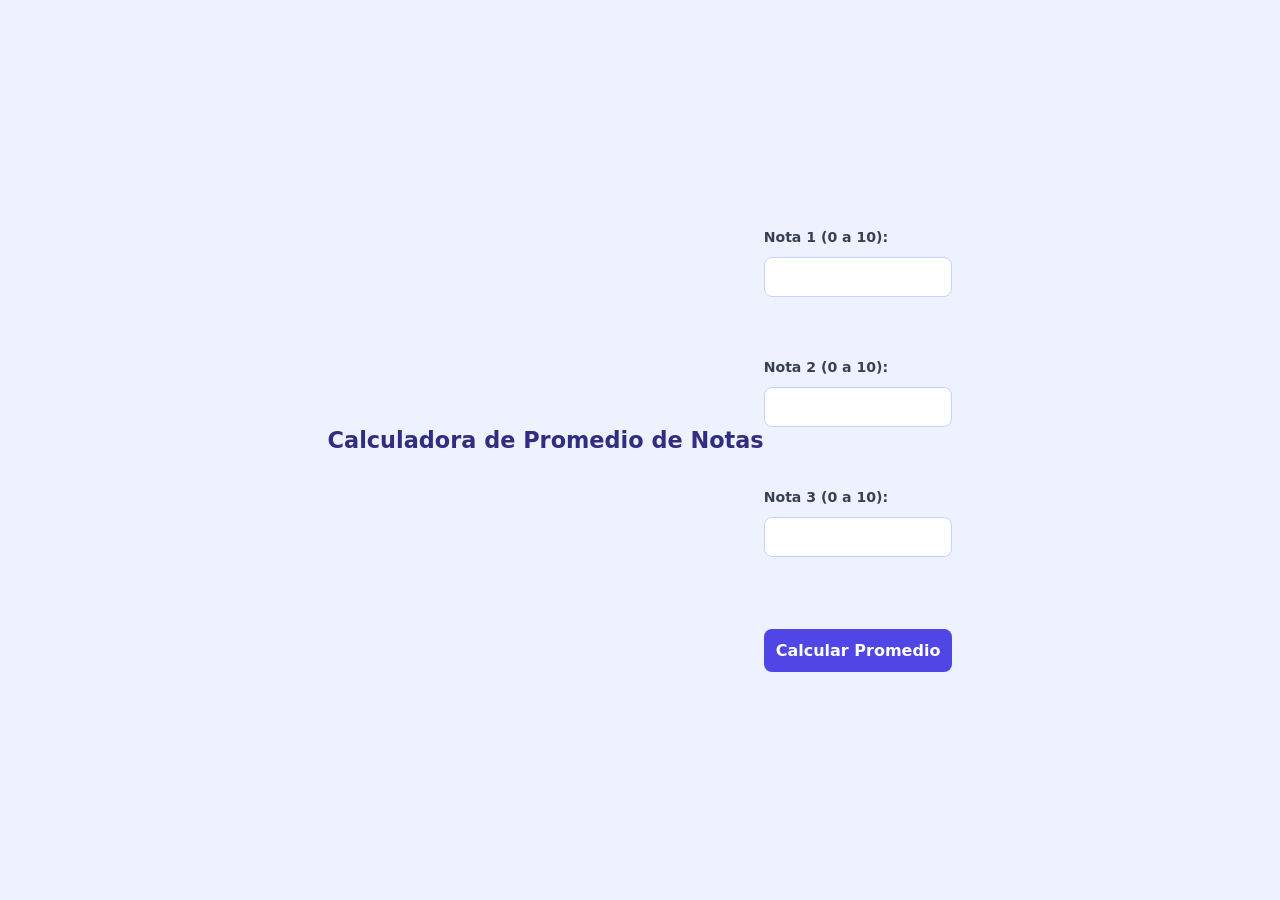
<file: ejercicio 2/index.html>
<!DOCTYPE html>
<html lang="es">
<head>
    <meta charset="UTF-8">
    <meta name="viewport" content="width=device-width, initial-scale=1.0">
    <title>Promedio de Notas</title>
    <link rel="stylesheet" href="style.css">
</head>
<body>
    <h1>Calculadora de Promedio de Notas</h1>

    <form id="notasForm">
        <label for="nota1">Nota 1 (0 a 10):</label>
        <input type="number" id="nota1" min="0" max="10" step="0.01" required><br><br>

        <label for="nota2">Nota 2 (0 a 10):</label>
        <input type="number" id="nota2" min="0" max="10" step="0.01" required><br><br>

        <label for="nota3">Nota 3 (0 a 10):</label>
        <input type="number" id="nota3" min="0" max="10" step="0.01" required><br><br>

        <button type="submit">Calcular Promedio</button>
    </form>

    <div id="resultado" style="margin-top: 20px;"></div>

    <script src="app.js"></script>
</body>
</html>
</file>
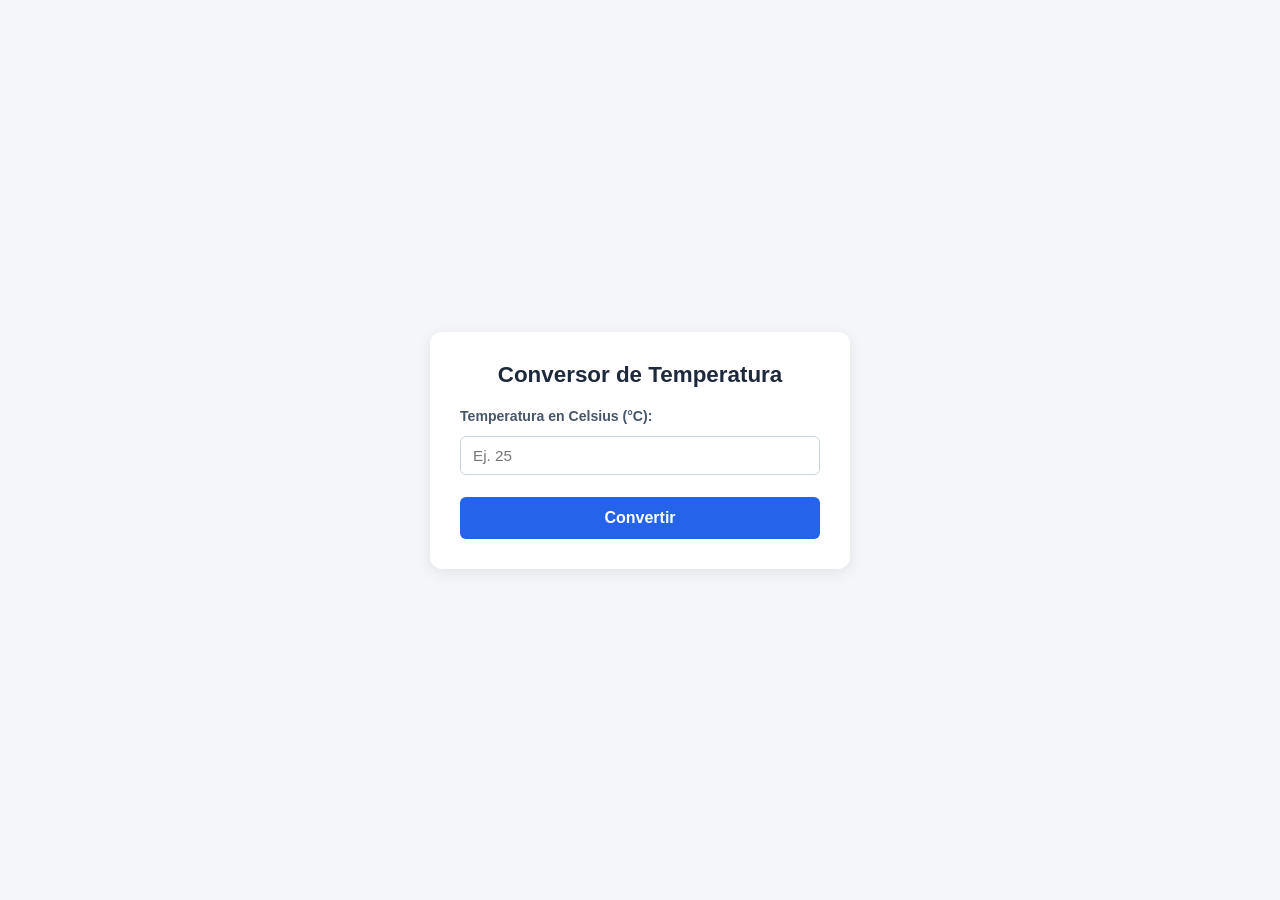
<file: ejercicio1/index.html>
<!DOCTYPE html>
<html lang="es">
<head>
    <meta charset="UTF-8">
    <meta name="viewport" content="width=device-width, initial-scale=1.0">
    <title>Conversor de Temperatura</title>
    <!-- Vinculación del CSS -->
    <link rel="stylesheet" href="styles.css">
</head>
<body>

    <div class="card">
        <h1>Conversor de Temperatura</h1>

        <form id="conversorForm">
            <label for="celsius">Temperatura en Celsius (°C):</label>
            <input type="number" id="celsius" step="any" placeholder="Ej. 25" required>
            
            <button type="submit">Convertir</button>
        </form>

        <div id="resultado"></div>
    </div>

    <script src="app.js"></script>
</body>
</html>
</file>
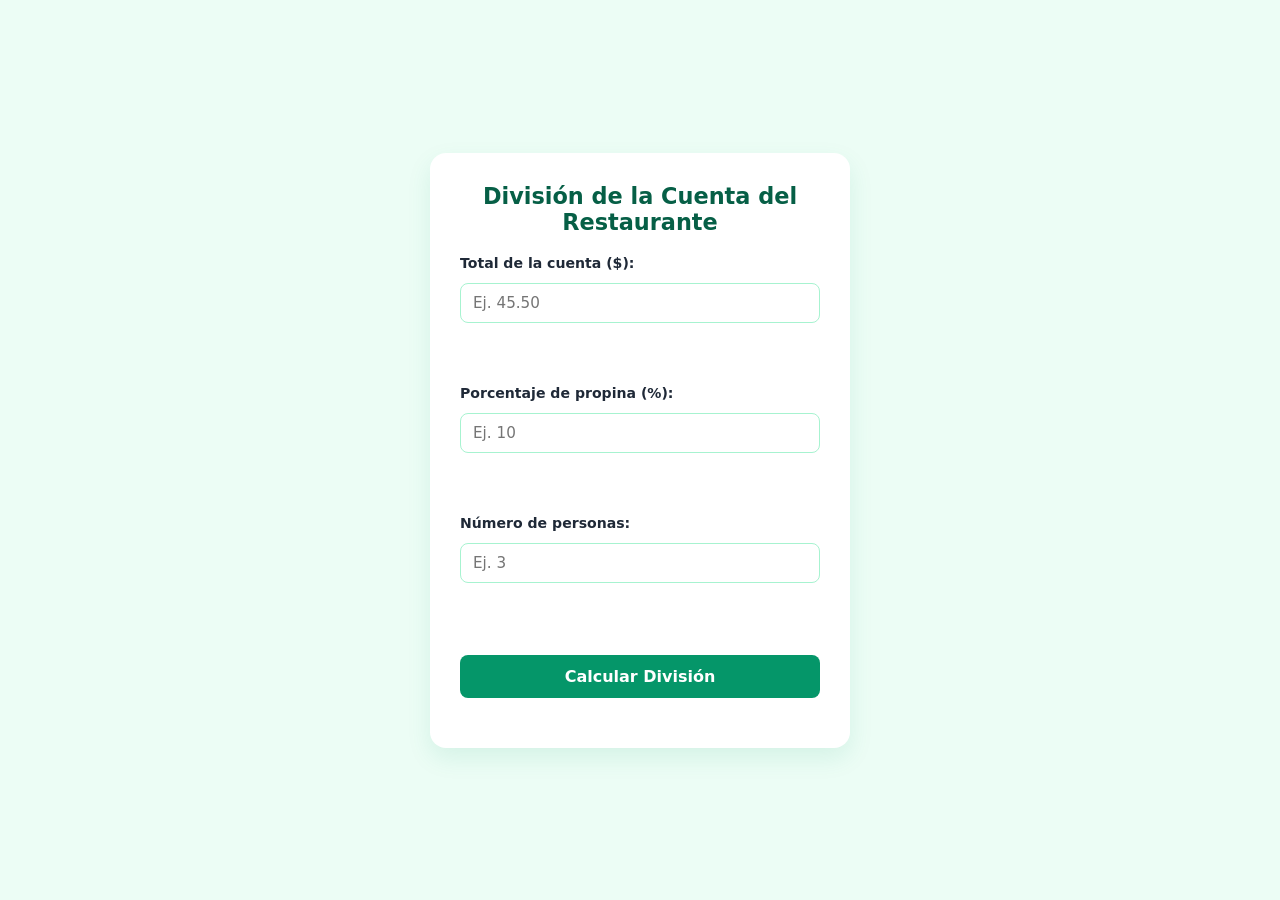
<file: ejercicio3/index.html>
<!DOCTYPE html>
<html lang="es">
<head>
    <meta charset="UTF-8">
    <meta name="viewport" content="width=device-width, initial-scale=1.0">
    <title>División de Cuenta y Propina</title>
    <link rel="stylesheet" href="style.css">
</head>
<body>
    <div class="card">
        <h1>División de la Cuenta del Restaurante</h1>

    <form id="cuentaForm">
        <label for="totalCuenta">Total de la cuenta ($):</label>
        <input type="number" id="totalCuenta" min="0.01" step="0.01" placeholder="Ej. 45.50" required><br><br>

        <label for="porcentajePropina">Porcentaje de propina (%):</label>
        <input type="number" id="porcentajePropina" min="0" step="1" placeholder="Ej. 10" required><br><br>

        <label for="numeroPersonas">Número de personas:</label>
        <input type="number" id="numeroPersonas" min="1" step="1" placeholder="Ej. 3" required><br><br>

        <button type="submit">Calcular División</button>
    </form>

    <div id="resultado" style="margin-top: 20px;"></div>

    <script src="app.js"></script>
</body>
</html>
</file>
<file: ejercicio 2/style.css>
* {
    box-sizing: border-box;
    margin: 0;
    padding: 0;
    font-family: 'Segoe UI', system-ui, sans-serif;
}

body {
    background-color: #eef2ff;
    display: flex;
    justify-content: center;
    align-items: center;
    min-height: 100vh;
    padding: 20px;
}

.card {
    background: #ffffff;
    padding: 30px;
    border-radius: 16px;
    box-shadow: 0 8px 20px rgba(79, 70, 229, 0.12);
    width: 100%;
    max-width: 420px;
    border-top: 6px solid #4f46e5;
}

h1 {
    font-size: 1.4rem;
    color: #312e81;
    text-align: center;
    margin-bottom: 20px;
}

form {
    display: flex;
    flex-direction: column;
    gap: 12px;
}

label {
    font-weight: 600;
    color: #374151;
    font-size: 0.88rem;
}

input {
    padding: 10px 12px;
    border: 1px solid #c7d2fe;
    border-radius: 8px;
    font-size: 0.95rem;
    outline: none;
    transition: all 0.2s;
}

input:focus {
    border-color: #4f46e5;
    box-shadow: 0 0 0 3px rgba(79, 70, 229, 0.2);
}

button {
    background-color: #4f46e5;
    color: #ffffff;
    border: none;
    padding: 12px;
    border-radius: 8px;
    font-size: 1rem;
    font-weight: 600;
    cursor: pointer;
    margin-top: 10px;
    transition: background-color 0.2s;
}

button:hover {
    background-color: #4338ca;
}

#resultado:not(:empty) {
    margin-top: 20px;
    padding: 15px;
    background-color: #e0e7ff;
    border-radius: 8px;
    text-align: center;
}

#resultado h3 {
    color: #312e81;
    font-size: 1rem;
    margin-bottom: 6px;
}

#resultado p {
    color: #1e1b4b;
    font-size: 1.1rem;
}
</file>
<file: ejercicio1/styles.css>
/* Reseteo básico y tipografía */
* {
    box-sizing: border-box;
    margin: 0;
    padding: 0;
    font-family: 'Segoe UI', Tahoma, Geneva, Verdana, sans-serif;
}

body {
    background-color: #f4f6f9;
    color: #333;
    display: flex;
    justify-content: center;
    align-items: center;
    min-height: 100vh;
    padding: 20px;
}

/* Tarjeta contenedora */
.card {
    background-color: #ffffff;
    padding: 30px;
    border-radius: 12px;
    box-shadow: 0 4px 15px rgba(0, 0, 0, 0.08);
    width: 100%;
    max-width: 420px;
}

h1 {
    font-size: 1.4rem;
    margin-bottom: 20px;
    color: #1e293b;
    text-align: center;
}

/* Formulario */
form {
    display: flex;
    flex-direction: column;
    gap: 12px;
}

label {
    font-weight: 600;
    font-size: 0.88rem;
    color: #475569;
}

input {
    padding: 10px 12px;
    border: 1px solid #cbd5e1;
    border-radius: 6px;
    font-size: 0.95rem;
    outline: none;
    transition: border-color 0.2s, box-shadow 0.2s;
}

input:focus {
    border-color: #2563eb;
    box-shadow: 0 0 0 3px rgba(37, 99, 235, 0.15);
}

/* Botón */
button {
    background-color: #2563eb;
    color: #ffffff;
    border: none;
    padding: 12px;
    border-radius: 6px;
    font-size: 1rem;
    font-weight: 600;
    cursor: pointer;
    transition: background-color 0.2s;
    margin-top: 10px;
}

button:hover {
    background-color: #1d4ed8;
}

/* Contenedor de resultado */
#resultado:not(:empty) {
    margin-top: 20px;
    padding: 15px;
    background-color: #f8fafc;
    border-left: 4px solid #2563eb;
    border-radius: 6px;
}

#resultado h3 {
    font-size: 1rem;
    margin-bottom: 8px;
    color: #0f172a;
}

#resultado p {
    margin: 4px 0;
    color: #334155;
    font-size: 0.95rem;
}
</file>
<file: ejercicio3/style.css>
* {
    box-sizing: border-box;
    margin: 0;
    padding: 0;
    font-family: 'Segoe UI', system-ui, sans-serif;
}

body {
    background-color: #ecfdf5;
    display: flex;
    justify-content: center;
    align-items: center;
    min-height: 100vh;
    padding: 20px;
}

.card {
    background: #ffffff;
    padding: 30px;
    border-radius: 16px;
    box-shadow: 0 10px 25px rgba(5, 150, 105, 0.1);
    width: 100%;
    max-width: 420px;
}

h1 {
    font-size: 1.4rem;
    color: #065f46;
    text-align: center;
    margin-bottom: 20px;
}

form {
    display: flex;
    flex-direction: column;
    gap: 12px;
}

label {
    font-weight: 600;
    color: #1f2937;
    font-size: 0.88rem;
}

input {
    padding: 10px 12px;
    border: 1px solid #a7f3d0;
    border-radius: 8px;
    font-size: 0.95rem;
    outline: none;
    transition: all 0.2s;
}

input:focus {
    border-color: #059669;
    box-shadow: 0 0 0 3px rgba(5, 150, 105, 0.15);
}

button {
    background-color: #059669;
    color: #ffffff;
    border: none;
    padding: 12px;
    border-radius: 8px;
    font-size: 1rem;
    font-weight: 600;
    cursor: pointer;
    margin-top: 10px;
    transition: background-color 0.2s;
}

button:hover {
    background-color: #047857;
}

#resultado:not(:empty) {
    margin-top: 20px;
    padding: 16px;
    background-color: #d1fae5;
    border-radius: 8px;
    border: 1px solid #a7f3d0;
}

#resultado h3 {
    color: #065f46;
    font-size: 1rem;
    margin-bottom: 10px;
}

#resultado p {
    color: #064e3b;
    font-size: 0.95rem;
    margin: 6px 0;
}
</file>
